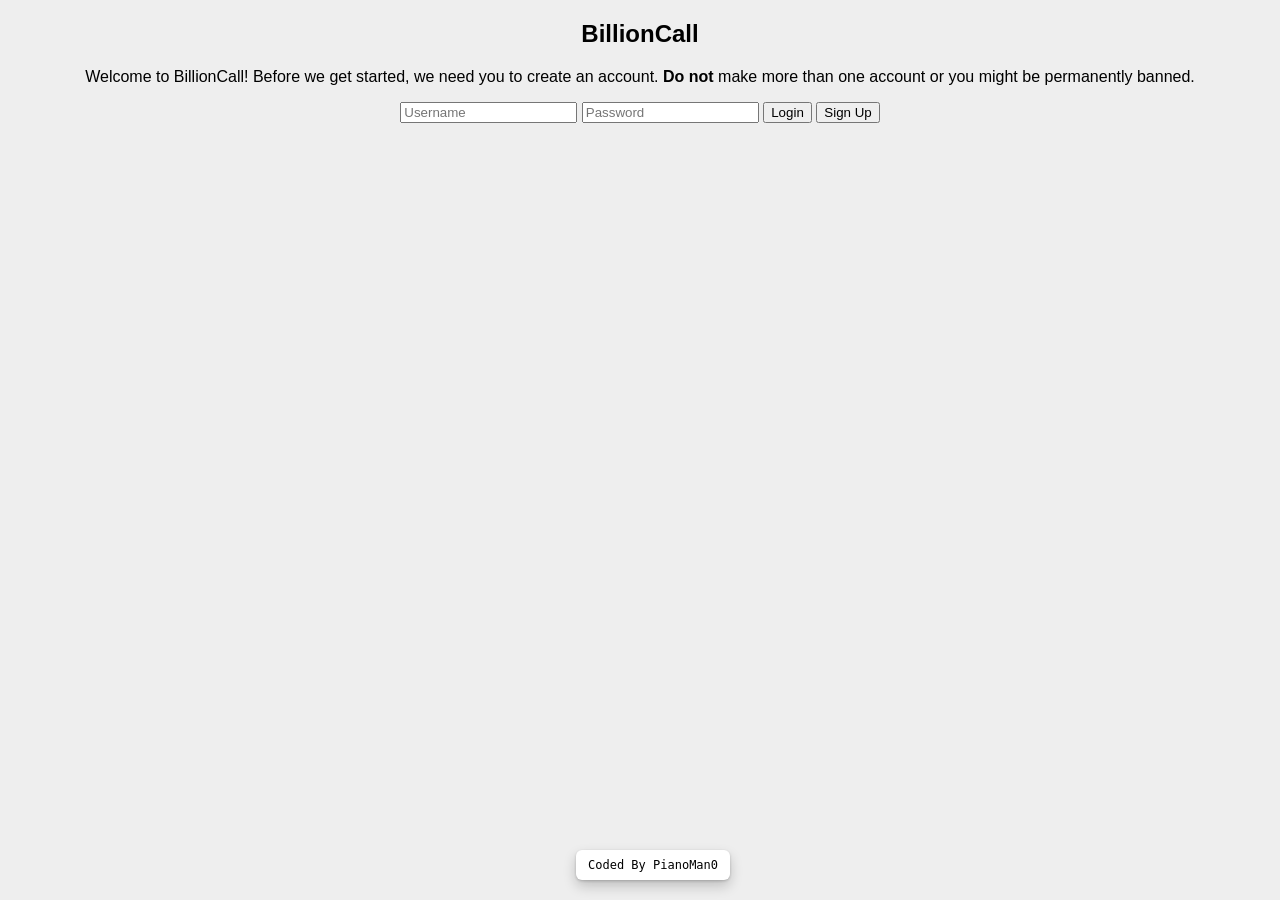
<file: call/call.html>
<!DOCTYPE html>
<html lang="en">
<head>
  <meta charset="UTF-8">
  <meta name="viewport" content="width=device-width, initial-scale=1.0">
  <meta name="description" content="BillionCall - The ultimate communication experience.">
  <meta name="keywords" content="video, chat, call, communication, billion">
  <meta name="author" content="PianoMan0">
  <title>BillionCall</title>
  <link rel="stylesheet" href="call.css">
</head>
<body>
  <h2>BillionCall</h2>
  <div id="accountPanel">
  <div id="loginDiv">
    <center><p>Welcome to BillionCall! Before we get started, we need you to create an account. <b>Do not</b> make more than one account or you might be permanently banned.</p></center>
    <input type="text" id="loginUsername" placeholder="Username">
    <input type="password" id="loginPassword" placeholder="Password">
    <button id="loginBtn">Login</button>
    <button id="showSignupBtn">Sign Up</button>
    <div id="loginError" style="color:red;"></div>
  </div>
  <div id="signupDiv">
    <input type="text" id="signupUsername" placeholder="Username">
    <input type="password" id="signupPassword" placeholder="Password">
    <button id="signupBtn">Sign Up</button>
    <button id="showLoginBtn">Back to Login</button>
    <div id="signupError" style="color:red;"></div>
  </div>
  <div id="userDiv" style="display:none;">
    <span id="currentUser"></span>
    <button id="logoutBtn">Logout</button>
  </div>
</div>
  <div id="mainApp" style="display:none;">
  <div id="container">
    <div id="videos">
      <video id="localVideo" autoplay playsinline muted></video>
      <div id="controls">
        <button id="muteBtn">Mute</button>
        <button id="videoBtn">Video Off</button>
      </div>
    </div>
    <div id="chat">
      <div id="chat-messages"></div>
      <form id="chat-form">
        <input id="chat-input" autocomplete="off" placeholder="Type a message..." />
        <input type="file" id="imageInput" accept="image/*">
        <button type="submit">Send</button>
      </form>
    </div>
  </div>
  <div id="adminLoginDiv">
  <input type="password" id="adminPasswordInput" placeholder="Admin password">
  <button id="adminLoginBtn">Login as Admin</button>
  </div>

  <div id="adminPanel" style="display:none;">
  <h3>Admin Panel</h3>
  <div id="adminUserList"></div>
  <button id="endMeetingBtn" style="background:red;color:white;">End Meeting</button>
  </div>
  <button id="screenShareBtn">Share Screen</button>
  <input id="roomInput" placeholder="Room name" />
  <button id="joinBtn">Join Room</button>

  <div id="incomingCallModal" style="display:none; position:fixed; top:0; left:0; width:100vw; height:100vh; background:rgba(0,0,0,0.5); z-index:1000; align-items:center; justify-content:center;">
    <div style="background:white; padding:2em; border-radius:8px; text-align:center;">
      <h3 id="callerName"></h3>
      <p>is calling you...</p>
      <button id="answerBtn" style="background:green;color:white;">Answer</button>
      <button id="declineBtn" style="background:red;color:white;">Decline</button>
    </div>
  </div>
  </div>
<a href="https://github.com/pianoman0" target="_blank" class="coded-by-pianoman0">
Coded By PianoMan0
</a>
  <script src="script.js"></script>
</body>
</html>
</file>
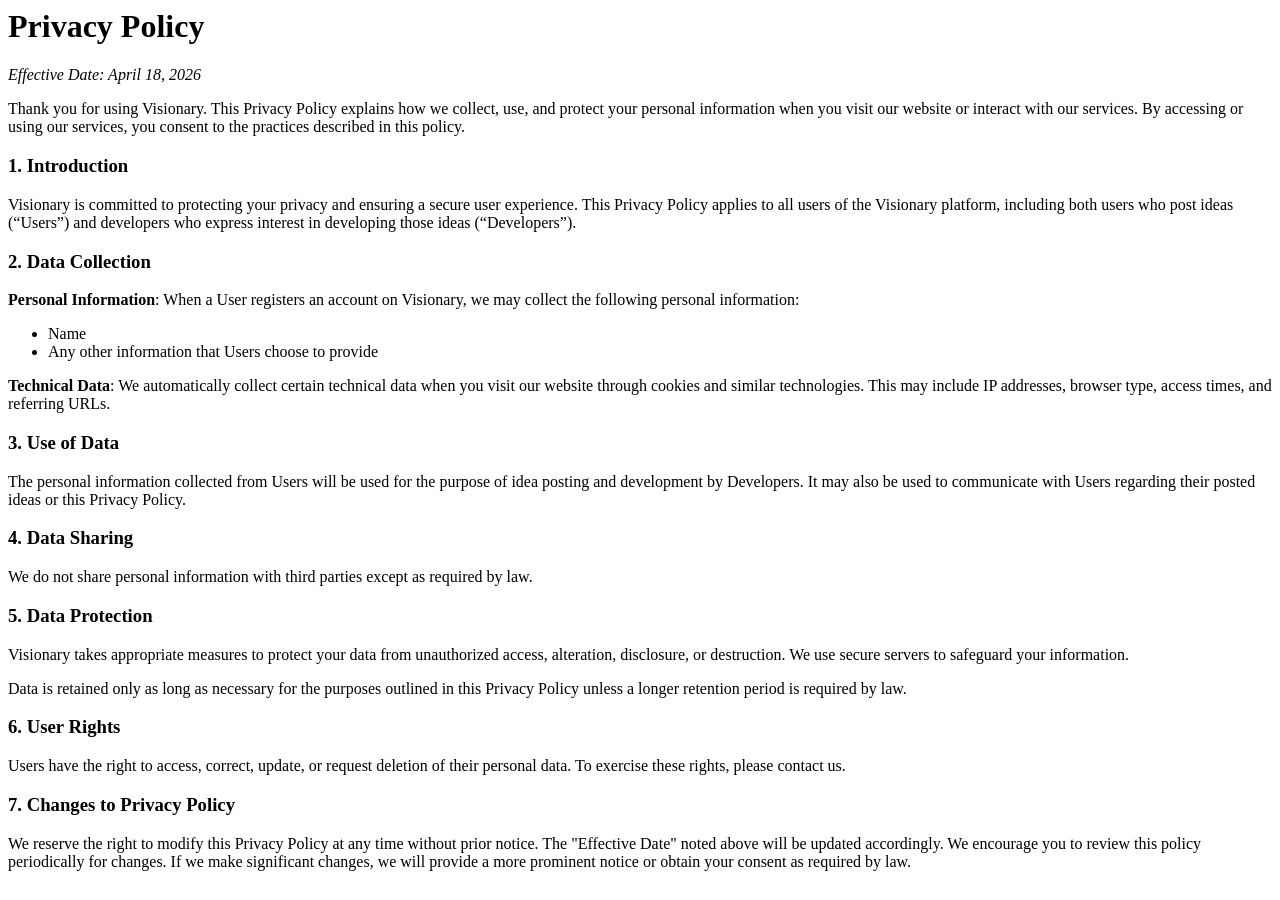
<file: visionary/privacy.html>
<html>
    <head>
        <title>Visionary - Privacy Policy</title>
        <meta charset="utf-8">
        <meta name="viewport" content="width=device-width,initial-scale=1">
    </head>
    <body>
        <h1>Privacy Policy</h1>
        <i>Effective Date: April 18, 2026</i>


        <p>Thank you for using Visionary. This Privacy Policy explains how we collect, use, and protect your personal information when you visit our website or interact with our services. By accessing or using our services, you consent to the practices described in this policy.</p>
        <h3>1. Introduction</h3>
        <p>Visionary is committed to protecting your privacy and ensuring a secure user experience. This Privacy Policy applies to all users of the Visionary platform, including both users who post ideas (“Users”) and developers who express interest in developing those ideas (“Developers”).</p>

        <h3>2. Data Collection</h3>
        <p><b>Personal Information</b>: When a User registers an account on Visionary, we may collect the following personal information:</p>
        <ul>
            <li>Name</li>
            <li>Any other information that Users choose to provide</li>
        </ul>
        <p><b>Technical Data</b>: We automatically collect certain technical data when you visit our website through cookies and similar technologies. This may include IP addresses, browser type, access times, and referring URLs.</p>

        <h3>3. Use of Data</h3>
        <p>The personal information collected from Users will be used for the purpose of idea posting and development by Developers. It may also be used to communicate with Users regarding their posted ideas or this Privacy Policy.</p>

        <h3>4. Data Sharing</h3>
        <p>We do not share personal information with third parties except as required by law.</p>

        <h3>5. Data Protection</h3>
        <p>Visionary takes appropriate measures to protect your data from unauthorized access, alteration, disclosure, or destruction. We use secure servers to safeguard your information.</p>
        <p>Data is retained only as long as necessary for the purposes outlined in this Privacy Policy unless a longer retention period is required by law.</p>

        <h3>6. User Rights</h3>
        <p>Users have the right to access, correct, update, or request deletion of their personal data. To exercise these rights, please contact us.</p>

        <h3>7. Changes to Privacy Policy</h3>
        <p>We reserve the right to modify this Privacy Policy at any time without prior notice. The "Effective Date" noted above will be updated accordingly. We encourage you to review this policy periodically for changes. If we make significant changes, we will provide a more prominent notice or obtain your consent as required by law.</p>
    </body>
</html>
</file>
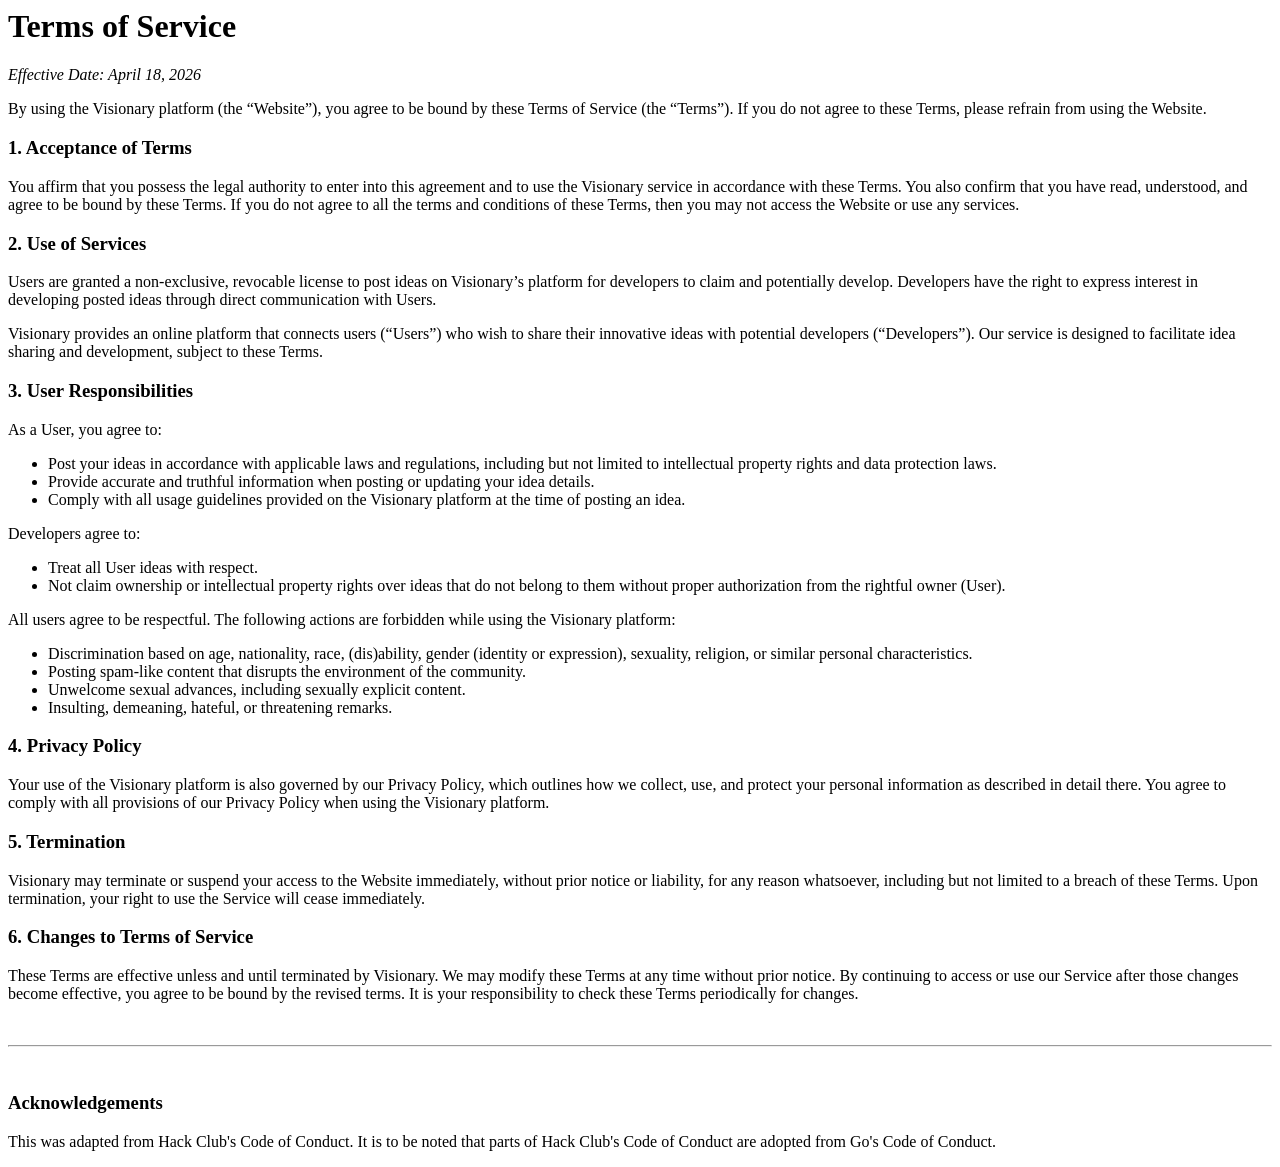
<file: visionary/terms.html>
<html>
    <head>
        <title>Visionary - Terms of Service</title>
        <meta charset="utf-8">
        <meta name="viewport" content="width=device-width,initial-scale=1">
    </head>
    <body>
        <h1>Terms of Service</h1>
        <i>Effective Date: April 18, 2026</i>
        <p>By using the Visionary platform (the “Website”), you agree to be bound by these Terms of Service (the “Terms”). If you do not agree to these Terms, please refrain from using the Website.</p>
        <h3>1. Acceptance of Terms</h3>
        <p>You affirm that you possess the legal authority to enter into this agreement and to use the Visionary service in accordance with these Terms. You also confirm that you have read, understood, and agree to be bound by these Terms. If you do not agree to all the terms and conditions of these Terms, then you may not access the Website or use any services.</p>

        <h3>2. Use of Services</h3>
        <p>Users are granted a non-exclusive, revocable license to post ideas on Visionary’s platform for developers to claim and potentially develop. Developers have the right to express interest in developing posted ideas through direct communication with Users.</p>
        <p>Visionary provides an online platform that connects users (“Users”) who wish to share their innovative ideas with potential developers (“Developers”). Our service is designed to facilitate idea sharing and development, subject to these Terms.</p>

        <h3>3. User Responsibilities</h3>
        <p>As a User, you agree to:</p>
        <ul>
            <li>Post your ideas in accordance with applicable laws and regulations, including but not limited to intellectual property rights and data protection laws.</li>
            <li>Provide accurate and truthful information when posting or updating your idea details.</li>
            <li>Comply with all usage guidelines provided on the Visionary platform at the time of posting an idea.</li>
        </ul>
        <p>Developers agree to:</p>
        <ul>
            <li>Treat all User ideas with respect.</li>
            <li>Not claim ownership or intellectual property rights over ideas that do not belong to them without proper authorization from the rightful owner (User).</li>
        </ul>

        <p>All users agree to be respectful. The following actions are forbidden while using the Visionary platform:
        <ul>
            <li>Discrimination based on age, nationality, race, (dis)ability, gender (identity or expression), sexuality, religion, or similar personal characteristics.</li>
            <li>Posting spam-like content that disrupts the environment of the community.</li>
            <li>Unwelcome sexual advances, including sexually explicit content.</li>
            <li>Insulting, demeaning, hateful, or threatening remarks.</li>
        </ul>

        <h3>4. Privacy Policy</h3>
        <p>Your use of the Visionary platform is also governed by our Privacy Policy, which outlines how we collect, use, and protect your personal information as described in detail there. You agree to comply with all provisions of our Privacy Policy when using the Visionary platform.</p>

        <h3>5. Termination</h3>
        <p>Visionary may terminate or suspend your access to the Website immediately, without prior notice or liability, for any reason whatsoever, including but not limited to a breach of these Terms. Upon termination, your right to use the Service will cease immediately.</p>

        <h3>6. Changes to Terms of Service</h3>
        <p>These Terms are effective unless and until terminated by Visionary. We may modify these Terms at any time without prior notice. By continuing to access or use our Service after those changes become effective, you agree to be bound by the revised terms. It is your responsibility to check these Terms periodically for changes.</p>
        <br>
        <hr>
        <br>
        <h3>Acknowledgements</h3>
        <p>This was adapted from Hack Club's Code of Conduct. It is to be noted that parts of Hack Club's Code of Conduct are adopted from Go's Code of Conduct.</p>

    </body>
</html>
</file>
<file: call/call.css>
body {
  font-family: Arial, sans-serif;
  text-align: center;
  background: #eee;
}

#container {
  display: flex;
  justify-content: center;
  align-items: flex-start;
  margin-bottom: 20px;
}

#videos {
  display: flex;
  flex-direction: column;
  align-items: center;
}

video {
  width: 320px;
  height: 240px;
  margin: 10px;
  background: #000;
  border: 2px solid #333;
  border-radius: 5px;
}

#controls {
  margin: 8px 0 0 0;
  display: flex;
  gap: 10px;
}

#chat {
  width: 300px;
  height: 400px;
  margin-left: 24px;
  background: #fff;
  border: 2px solid #333;
  border-radius: 5px;
  display: flex;
  flex-direction: column;
}

#chat-messages {
  flex: 1;
  padding: 10px;
  overflow-y: auto;
  text-align: left;
}

.image {
  width: auto;
  height: auto;
}

#chat-form {
  display: flex;
  border-top: 1px solid #ccc;
  position: relative;
}

#chat-input {
  flex: 1;
  padding: 8px;
  border: none;
  outline: none;
  font-size: 16px;
}

#chat-form button {
  padding: 8px 16px;
}

.send-container {
  margin-top: -20px;
}

#chat-form input[type="file"] {
  margin-bottom: -20px;
}

.send-container > * {
  margin-top: 0;
}

#controls button {
  margin-right: 5px;
}
#analyticsPopup {
  position: fixed;
  top: 30%;
  left: 50%;
  transform: translate(-50%, -30%);
  background: #fff;
  border: 2px solid #333;
  border-radius: 8px;
  z-index: 1000;
  padding: 24px 32px 20px 32px;
  box-shadow: 0 8px 32px rgba(0,0,0,0.25);
}
#analyticsContent {
  min-width: 260px;
  min-height: 120px;
  position: relative;
}
#closeAnalytics {
  background: none;
  border: none;
  font-size: 20px;
  cursor: pointer;
}
.coded-by-pianoman0{
  font-family:"IBM Plex Mono", monospace;
  position:fixed;
  bottom:20px;
  left:45%;
  display:inline-flex;
  padding:8px 12px;
  align-items:center;
  color:black;
  text-decoration:none;
  background-color:rgb(255, 255, 255);
  border-radius:6px;
  font-size:12px;
  box-shadow:0 1px 3px rgb(0 0 0 / 20%), 0 6px 13px rgb(0 0 0 / 20%);
  transition:all 0.2s ease-in-out;
  z-index: 1000;
}
.coded-by-pianoman0:hover{
  box-shadow:0 1px 3px rgb(0 0 0 / 50%), 0 6px 13px rgb(0 0 0 / 40%);
  }
</file>
